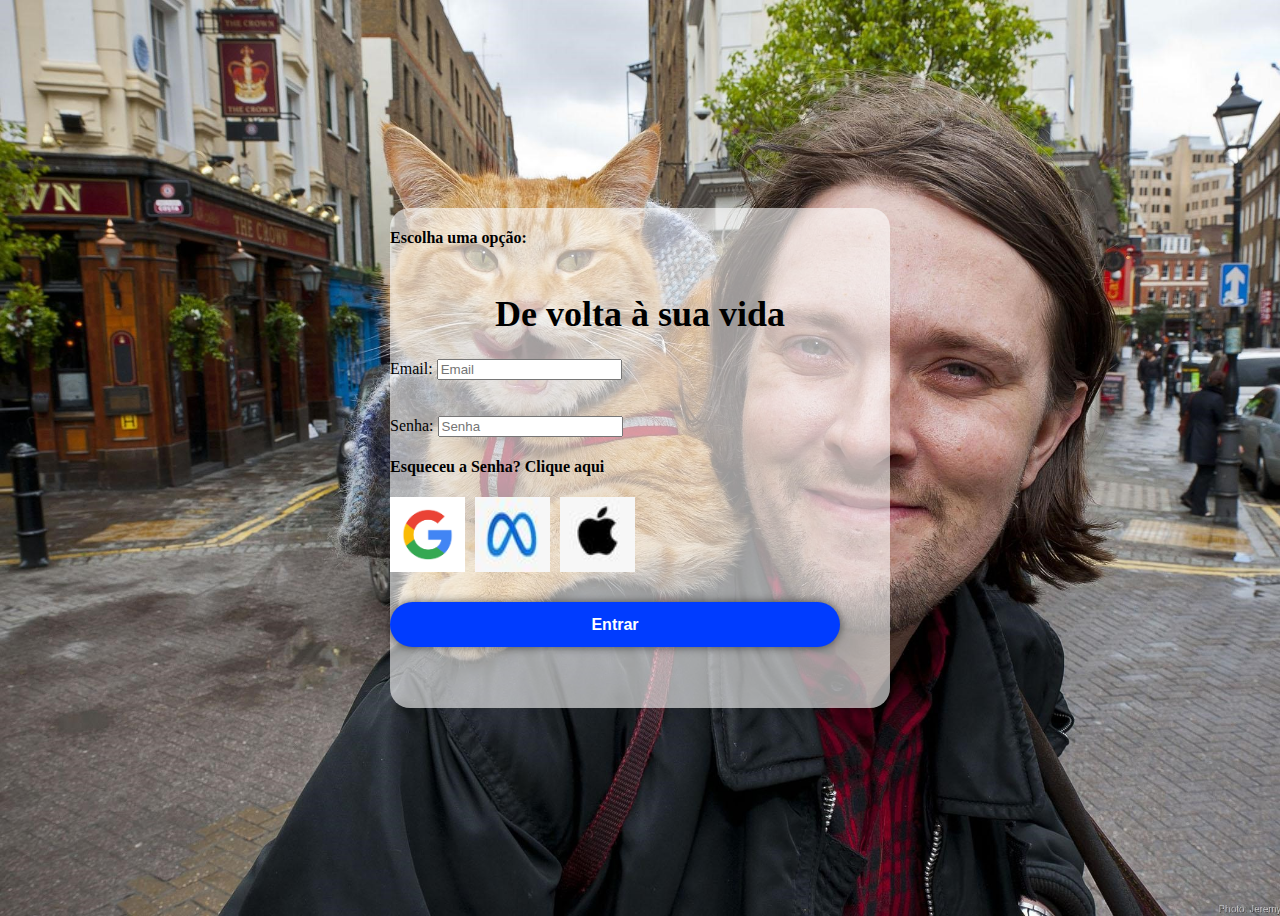
<file: Projeto gato bob/index.html>
<!DOCTYPE html>
<html lang="en">

<head>
    <meta charset="UTF-8">
    <meta name="viewport" content="width=device-width, initial-scale=1.0">
    <title>Document</title>
    <link rel="stylesheet" href="css/style.css">
</head>

<body>
<div class="box">

 
 <h4>Escolha uma opção:</h4>

 <form>
    <h1>De volta à sua vida</h1>
    
    <label>Email:</label>
    <input type="text" placeholder="Email"></form>
    <br></br>

   <form><label>Senha:</label>
    <input type="text" placeholder="Senha"></form>

    <h4>Esqueceu a Senha? Clique aqui</h4>

  <div class="imagens"> 

  </form><img src="img/i606944.png" alt=""  width="75">


    <img src="img/meta.png"alt="meta" width="75">

    <img src="img/apple.png" alt="apple" width="75">

   </div>

   <button class="btn" type="submit" class="btn"> Entrar</button>    

</div>



</body>

</html>
</file>
<file: Projeto gato bob/css/style.css>
body{
display: flex;
justify-content: center;
align-items: center;
min-height: 100vh;
background-image: url(../img/James_and_Bob.jpg);
background-repeat: no-repeat;
background-size: cover;

}

.box{
    display: flex;
    flex-direction: column;
    border-radius: 20px;
    width: 500px;
    height: 500px;
    background-color: rgba(255, 255, 255, 0.6);

}
.imagens{
    display: flex;
    gap: 10px;
}

.btn{
    width: 450px;
    height:45px;
    background: #003cff;
    border: none;
    outline: none;
    border-radius: 40px;
    box-shadow: 0 0 10px rgba(10, 10, 10, 0.6);
    cursor: pointer;
    font-size: 16px;
    color: #ffffff;
    font-weight: 600;
    margin-top: 30px;
}

h1{
    font-size: 36px;
    text-align: center;
}
</file>
